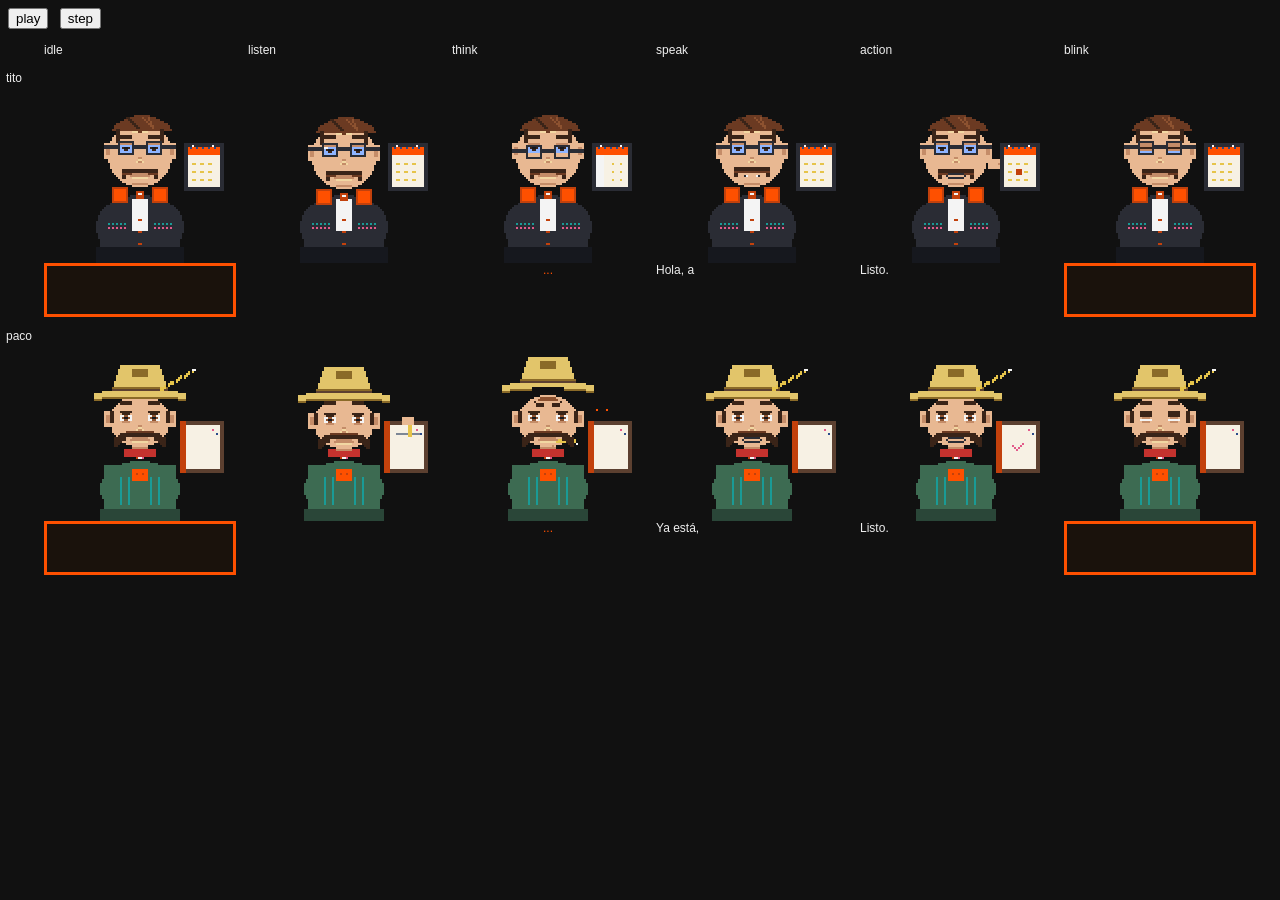
<file: rabbit/cast/preview.html>
<!DOCTYPE html>
<html lang="en">
<head>
  <meta charset="utf-8">
  <title>Cast frames</title>
  <style>
    body { margin: 0; background: #111; color: #eee; font: 12px/1.3 sans-serif; }
    p { margin: 8px; }
    button { margin-right: 8px; }
    table { border-collapse: collapse; }
    td { padding: 6px; vertical-align: top; }
    canvas { width: 192px; height: 192px; background: #111; image-rendering: pixelated; display: block; }
    .bubble { width: 186px; height: 48px; overflow: auto; border: 3px solid #FE5000; color: #f3f3f3; background: #1a120c; font-size: 13px; }
    .think { color: #FE5000; text-align: center; }
    .user { color: #9a9188; }
    body.zoom canvas { width: 384px; height: 384px; }
    body.zoom .bubble { width: 378px; }
  </style>
</head>
<body>
  <p>
    <button id="play" type="button">play</button>
    <button id="step" type="button">step</button>
    <span id="readout"></span>
  </p>
  <table id="grid"></table>
  <script src="../assistant/cast.js"></script>
  <script src="stage.js"></script>
  <script>
    var params = new URLSearchParams(location.search);
    var frozen = params.has("freeze");
    var time = 0;
    var origin = performance.now();
    if (params.get("zoom")) document.body.classList.add("zoom");

    function clock() {
      if (frozen) return time;
      return time + (performance.now() - origin);
    }

    var labels = ["idle", "listen", "think", "speak", "action", "blink"];
    var people = ["tito", "paco", "carlos"];
    var table = document.getElementById("grid");
    var head = document.createElement("tr");
    head.appendChild(document.createElement("td"));
    labels.forEach(function (label) {
      var cell = document.createElement("td");
      cell.textContent = label;
      head.appendChild(cell);
    });
    table.appendChild(head);

    people.forEach(function (who) {
      var row = document.createElement("tr");
      var name = document.createElement("td");
      name.textContent = who;
      row.appendChild(name);
      labels.forEach(function (label) {
        var cell = document.createElement("td");
        var canvas = document.createElement("canvas");
        canvas.width = 192;
        canvas.height = 192;
        var bubble = document.createElement("div");
        bubble.className = "bubble";
        cell.appendChild(canvas);
        cell.appendChild(bubble);
        row.appendChild(cell);
        var stage = window.createStage(canvas, bubble, who, { clock: clock });
        if (label === "listen") stage.setMode("listen");
        if (label === "think") stage.setMode("think");
        if (label === "speak") stage.speak(who === "tito" ? "Hola, amigo." : "Ya está, listo.");
        if (label === "action") stage.speak("Listo.", who === "tito" ? "task" : who === "paco" ? "saved" : "logged");
        if (label === "blink") stage.lockBlink("eyes_shut");
      });
      table.appendChild(row);
    });

    if (frozen) time = Number(params.get("freeze")) || 0;

    document.getElementById("step").addEventListener("click", function () {
      if (!frozen) {
        time = clock();
        frozen = true;
      }
      time += 1000 / 12;
    });
    document.getElementById("play").addEventListener("click", function () {
      if (frozen) {
        origin = performance.now();
        frozen = false;
      } else {
        time = clock();
        frozen = true;
      }
    });
    setInterval(function () {
      document.getElementById("readout").textContent = Math.round(clock()) + " ms" + (frozen ? " frozen" : "");
    }, 100);
  </script>
</body>
</html>
</file>
